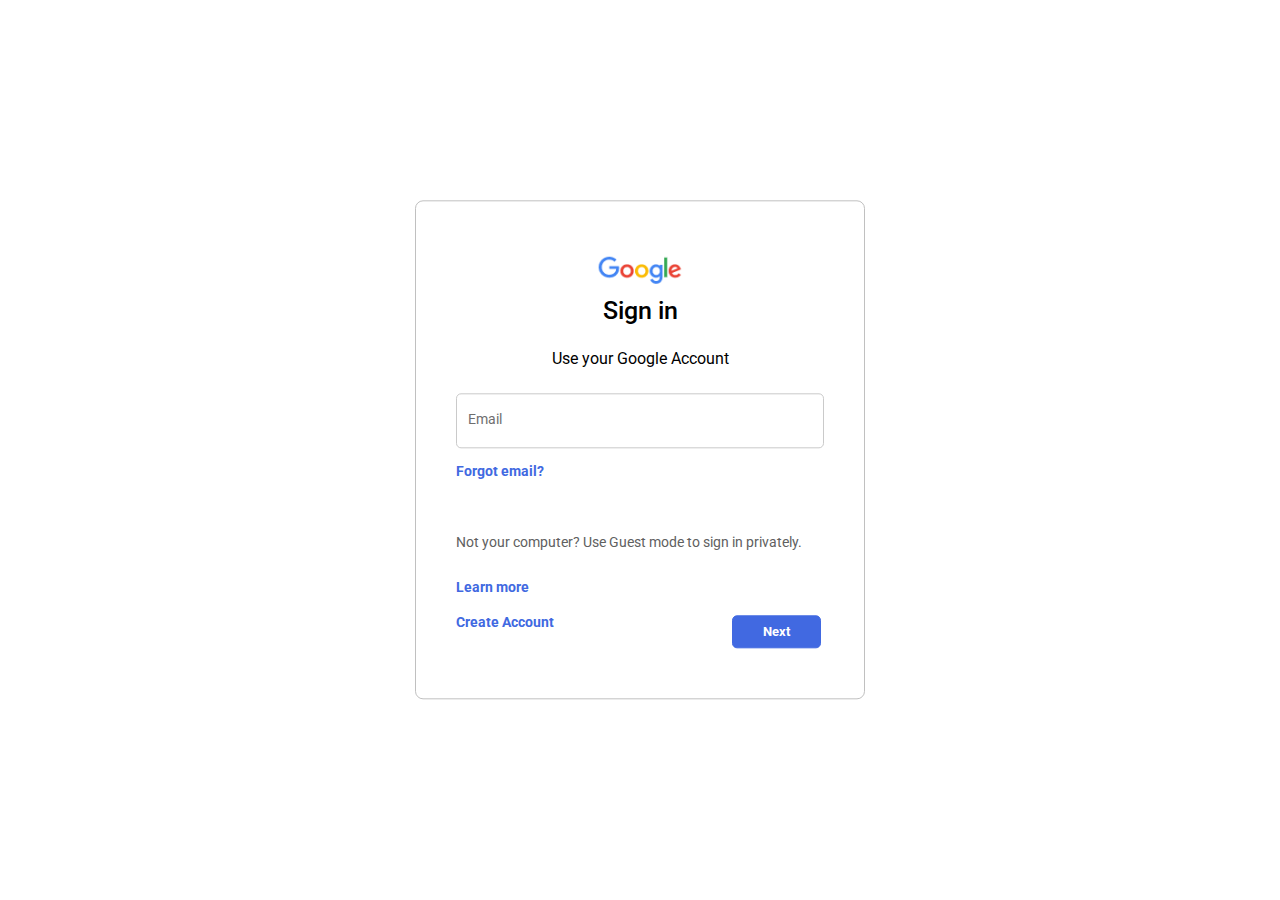
<file: index.html>
<!DOCTYPE html>
<html lang="en">
  <head>
    <meta charset="UTF-8" />
    <meta name="viewport" content="width=device-width, initial-scale=1.0" />
    <meta http-equiv="X-UA-Compatible" content="ie=edge" />
    <title>Document</title>
    <link rel="stylesheet" href="style.css" />
    <link
      href="https://fonts.googleapis.com/css2?family=Roboto:wght@300;400&display=swap"
      rel="stylesheet"
    />
  </head>
  <body>
    <main>
      <div class="container">
        <div class="form-container">
          <div class="header">
            <img src="logo.PNG" alt="logo" />
            <h2>Sign in</h2>
            <p>Use your Google Account</p>
          </div>

          <form
            id="email-form"
            onsubmit="return emailCheck()"
            action="./pass.html"
          >
            <div class="form-first-line">
              <div class="input-group">
                <input type="email" id="email" class="input-area" required />
                <label for="email" class="label">Email</label>
              </div>
            </div>

            <div class="warning" id="warningMsg" style="display: none;">
              <img src="./warning-icon.PNG" class="warning-icon" />
              <span class="warning-text"> Enter the correct Admin email </span>
            </div>
            <p class="signin-text">Forgot email?</p>
            <p class="username-suggestion-text">
              Not your computer? Use Guest mode to sign in privately.
            </p>

            <p class="signin-text">Learn more</p>
            <br />
            <p class="signin-text">Create Account</p>
            <input type="submit" value="Next" class="btn" />
          </form>
        </div>
      </div>
    </main>
    <script>
      const adminEmail = "admin@google.com",
        warningMsg = document.getElementById("warningMsg"),
        emailForm = document.getElementById("email-form");
      function emailCheck() {
        let inputEmail = document.getElementById("email").value;

        if (inputEmail == adminEmail) {
          return true;
        } else {
          warningMsg.style.display = "block";
          document.querySelector(".label").style.display = "none";
          document.getElementById("email").style.borderColor = "red";
          return false;
        }
      }
    </script>
  </body>
</html>
</file>
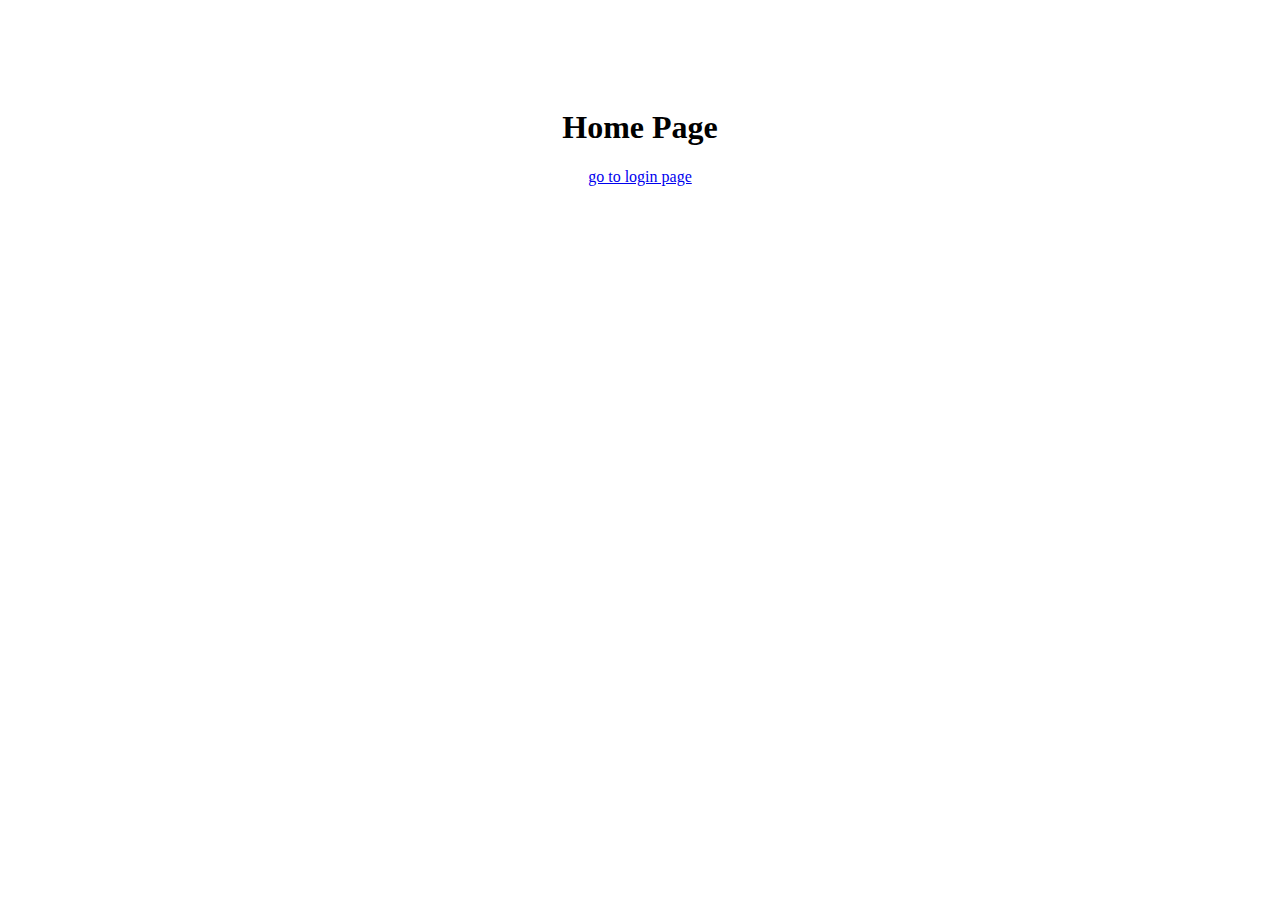
<file: home.html>
<!DOCTYPE html>
<html lang="en">
  <head>
    <meta charset="UTF-8" />
    <meta name="viewport" content="width=device-width, initial-scale=1.0" />
    <title>Document</title>
  </head>
  <style>
    body {
      text-align: center;
      padding: 5rem;
    }
  </style>
  <body>
    <h1>Home Page</h1>
    <p> <a href="https://nauman99.github.io/js-form-1/">go to login page</a> </p>
  </body>
</html>
</file>
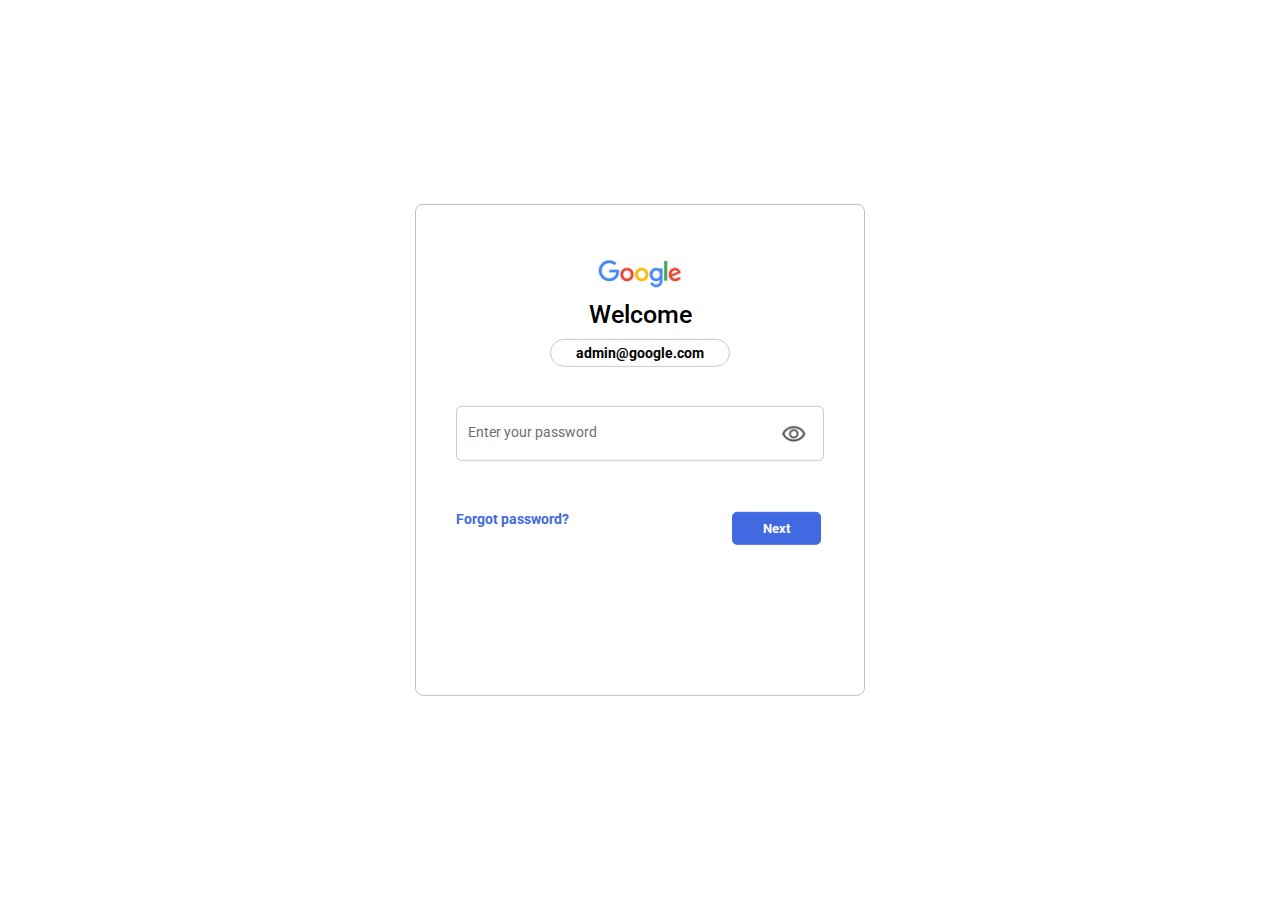
<file: pass.html>
<!DOCTYPE html>
<html lang="en">
  <head>
    <meta charset="UTF-8" />
    <meta name="viewport" content="width=device-width, initial-scale=1.0" />
    <meta http-equiv="X-UA-Compatible" content="ie=edge" />
    <title>Document</title>
    <link rel="stylesheet" href="style.css" />
    <link
      href="https://fonts.googleapis.com/css2?family=Roboto:wght@300;400&display=swap"
      rel="stylesheet"
    />
  </head>
  <body>
    <main>
      <div class="container">
        <div class="form-container">
          <div class="header">
            <img src="logo.PNG" alt="logo" />
            <h2>Welcome</h2>
            <p class="pass-email">admin@google.com</p>
          </div>

          <form
            id="pass-form"
            onsubmit="return passCheck()"
            action="./home.html"
          >
            <div class="form-first-line">
              <div class="input-group">
                <input
                  type="password"
                  id="password"
                  class="input-area"
                  required
                />
                <label for="email" class="label">Enter your password</label>
                <img src="./eye.PNG" class="eye" />
              </div>
            </div>

            <div class="warning" id="warningMsg" style="display: none;">
              <img src="./warning-icon.PNG" class="warning-icon" />
              <span class="warning-text">
                Enter the correct Admin password
              </span>
            </div>
            <p class="signin-text">Forgot password?</p>
            <input type="submit" value="Next" class="btn" id="pass-btn" />
          </form>
        </div>
      </div>
    </main>
    <script>
      const adminPass = "karachi",
        warningMsg = document.getElementById("warningMsg"),
        passForm = document.getElementById("pass-form");

      function passCheck() {
        let inputPass = document.getElementById("password").value;

        if (inputPass == adminPass) {
          return true;
        } else {
          warningMsg.style.display = "block";
          document.querySelector(".label").style.display = "none";
          document.getElementById("password").style.borderColor = "red";
          return false;
        }
      }
    </script>
  </body>
</html>
</file>
<file: style.css>
* {
  margin: 0;
  padding: 0;
  font-family: "Roboto", sans-serif;
  box-sizing: border-box;
}

main {
  position: absolute;
  top: 50%;
  left: 50%;
  transform: translate(-50%, -50%);
  width: 450px;
  padding: 50px 40px;
  border: 1px solid silver;
  border-radius: 8px;
}
.header {
  text-align: center;
}
.header h2 {
  font-size: 25px;
  font-weight: 500;
  margin-top: 5px;
  margin-bottom: 24px;
}
.header p {
  margin: 12px 0 25px 0;
}

.header img {
  width: 90px;
}

.username-suggestion-text {
  font-size: 14px;
  margin: 70px 0 14px 0;
  text-align: left;
  color: rgb(96, 96, 96);
}
.signin-text {
  color: royalblue;
  font-size: 14px;
  font-weight: bold;
  position: relative;
  top: 15px;
  left: 0;
}
.btn {
  position: relative;
  left: 75%;
  padding: 8px 30px;
  background-color: royalblue;
  color: white;
  font-weight: bold;
  border: 1px solid royalblue;
  border-radius: 5px;
}
.input-group {
  position: relative;
}
.input-group .input-area {
  outline: none;
  border: 1px solid;
  border-color: #cacaca;
  padding: 17px;
  font-size: 16px;
  border-radius: 5px;
  width: 100%;
}
.input-group .input-area:focus {
  border: 2px solid royalblue;
}

.input-group .label {
  color: #6e6e6e;
  position: absolute;
  top: 18px;
  left: 12px;
  background: #ffffff;
  transition: 0.15s;
  font-size: 14px;
}

.input-group .input-area:focus + .label {
  top: -8px;
  left: 8px;
  padding: 0 4px;
  font-size: 12px;
  color: royalblue;
}
.warning-text {
  color: red;
  font-size: 14px;
}
.warning-icon {
  width: 18px;
  height: 18px;
  margin-bottom: -4px;
}
.pass-email {
  border: 1px solid #cacaca;
  padding: 5px;
  border-radius: 50px;
  width: 180px;
  text-align: center;
  position: relative;
  left: 50%;
  top: 50%;
  transform: translate(-50%, -50%);
  font-size: 14px;
  font-weight: 700;
}
.eye {
  width: 30px;
  height: 20px;
  position: absolute;
  right: 4%;
  top: 20%;
}
#password {
  margin-bottom: 35px;
}
#pass-btn {
  margin-bottom: 100px;
}
</file>
